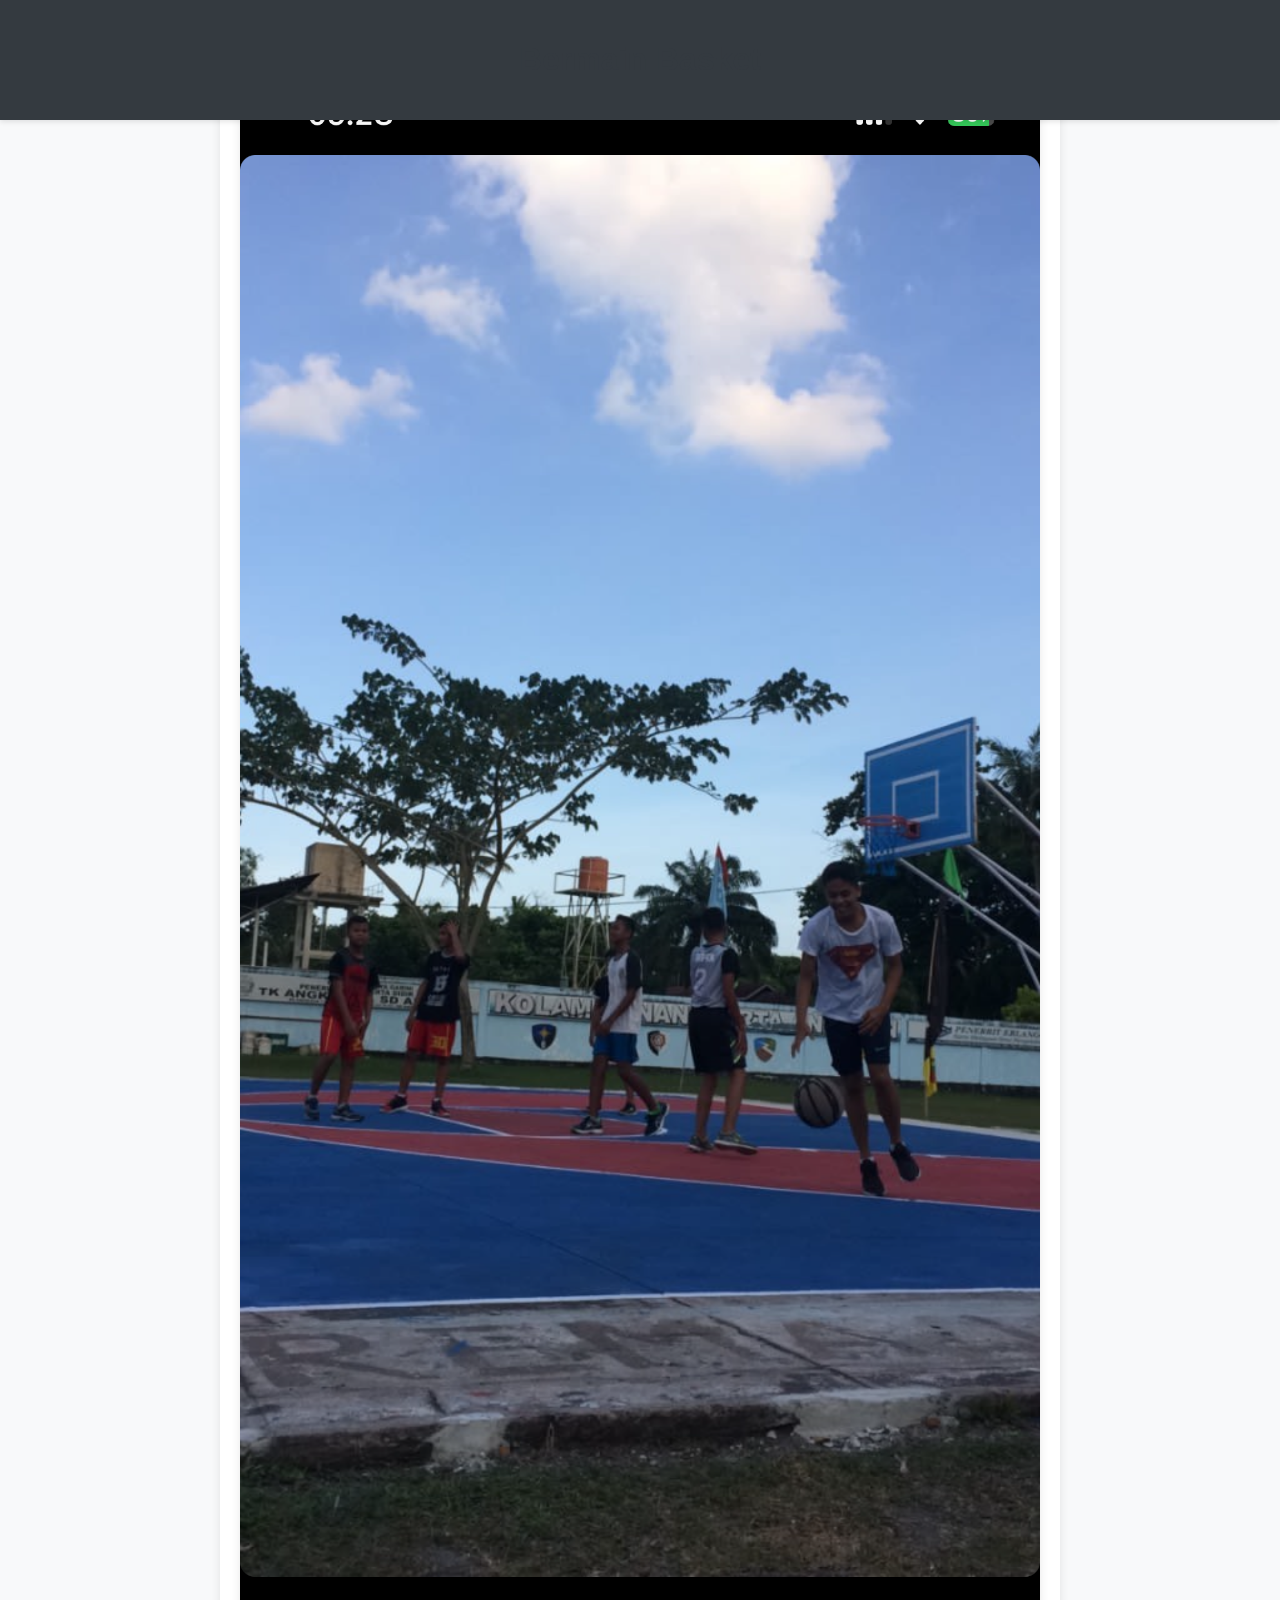
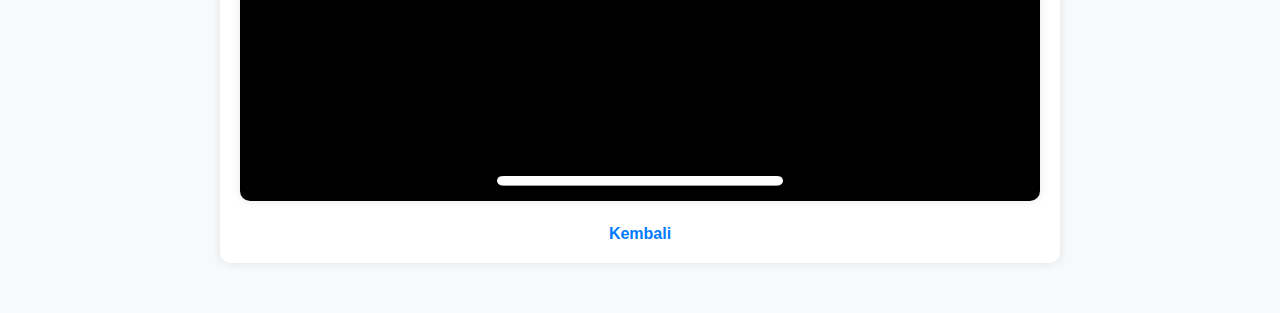
<file: basket.html>
<!DOCTYPE html>
<html lang="en">
<head>
    <meta charset="UTF-8">
    <meta name="viewport" content="width=device-width, initial-scale=1.0">
    <title>Bermain Basket - My Personal Website</title>
    <link rel="stylesheet" href="style.css">
    <style>
        body {
            font-family: Arial, sans-serif;
            background-color: #f8f9fa;
            margin: 0;
            padding: 0;
        }
        header {
            background-color: #343a40;
            color: #fff;
            padding: 20px 0;
            text-align: center;
        }
        .container {
            max-width: 800px;
            margin: 50px auto;
            padding: 20px;
            background-color: #fff;
            border-radius: 10px;
            box-shadow: 0 0 10px rgba(0, 0, 0, 0.1);
            text-align: center;
        }
        h1 {
            color: #343a40;
        }
        img {
            max-width: 100%;
            height: auto;
            border-radius: 10px;
            box-shadow: 0 0 10px rgba(0, 0, 0, 0.1);
        }
        a {
            text-decoration: none;
            color: #007bff;
            font-weight: bold;
            display: block;
            margin-top: 20px;
        }
    </style>
</head>
<body>
    <header>
        <h1>Bermain Basket</h1>
    </header>
    <main class="container">
        <img src="images/bask.PNG" alt="Playing Basketball">
        <a href="hobi.html">Kembali</a>
    </main>
</body>
</html>
</file>
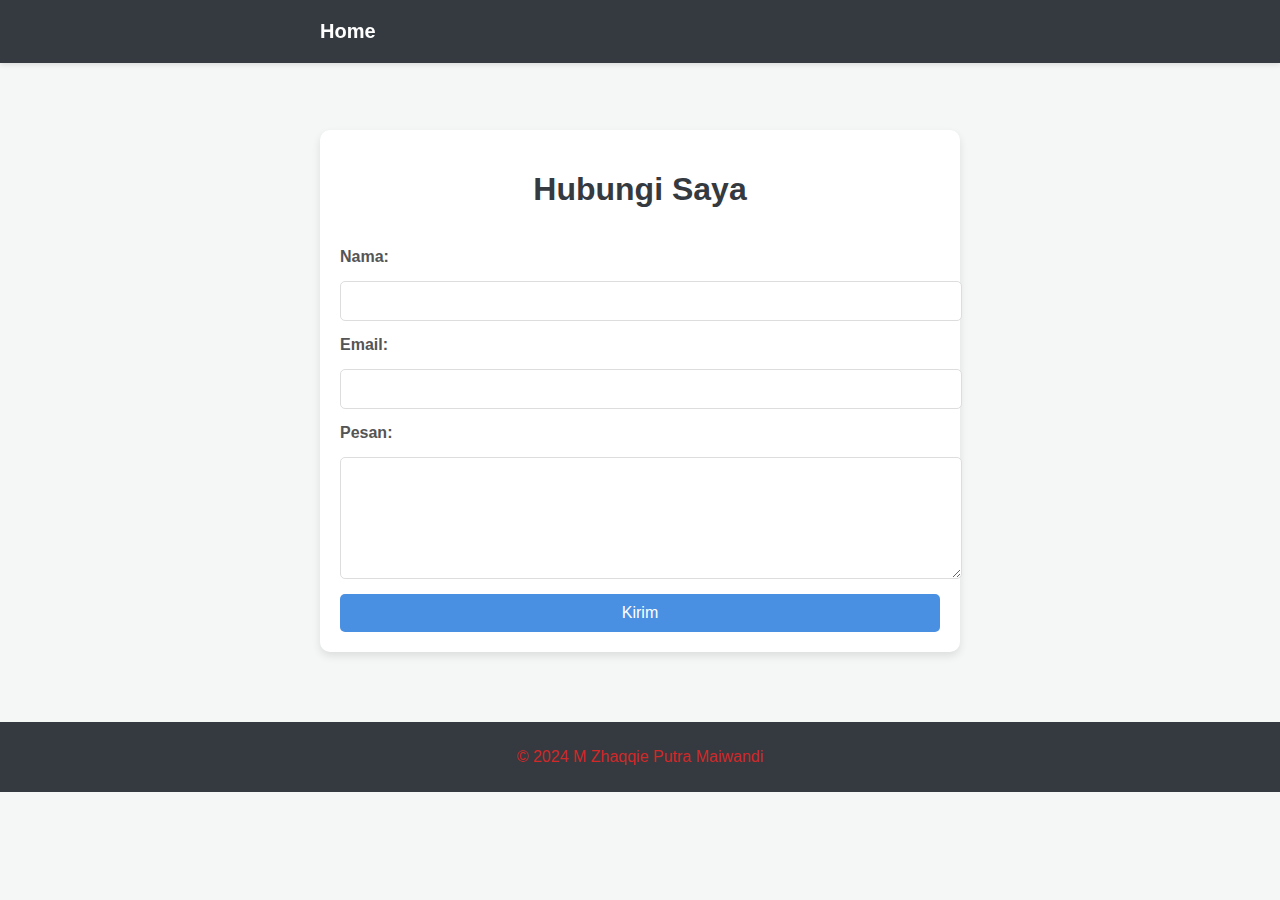
<file: contact.html>
<!DOCTYPE html>
<html lang="en">
<head>
    <meta charset="UTF-8">
    <meta name="viewport" content="width=device-width, initial-scale=1.0">
    <title>Contact - My Personal Website</title>
    <link rel="stylesheet" href="style.css">
    <style>
        body {
            font-family: 'Arial', sans-serif;
            background-color: #f4f7f6;
            margin: 0;
            padding: 0;
            display: flex;
            flex-direction: column;
            min-height: 100vh;
        }
        header {
            background-color: #343a40;
            color: #fff;
            padding: 20px 0;
            text-align: center;
        }
        nav ul {
            list-style: none;
            padding: 0;
            margin: 0;
            text-align: center;
        }
        nav ul li {
            display: inline;
            margin: 0 15px;
        }
        nav ul li a {
            text-decoration: none;
            color: #fff;
            font-weight: bold;
        }
        .container {
            display: grid;
            grid-template-columns: 1fr;
            gap: 20px;
            max-width: 600px;
            margin: 50px auto;
            padding: 20px;
            background-color: #fff;
            border-radius: 10px;
            box-shadow: 0 4px 8px rgba(0, 0, 0, 0.1);
        }
        h1 {
            text-align: center;
            color: #343a40;
            margin-bottom: 20px;
        }
        form {
            display: grid;
            grid-template-columns: 1fr;
            gap: 15px;
        }
        label {
            font-weight: bold;
            color: #555;
        }
        input, textarea {
            padding: 10px;
            border: 1px solid #ddd;
            border-radius: 5px;
            font-size: 16px;
            width: 100%;
        }
        textarea {
            resize: vertical;
            min-height: 100px;
        }
        button {
            padding: 10px;
            background-color: #4a90e2;
            color: #fff;
            border: none;
            border-radius: 5px;
            font-size: 16px;
            cursor: pointer;
            transition: background-color 0.3s ease;
        }
        button:hover {
            background-color: #357ab7;
        }
        .success-message {
            display: none;
            text-align: center;
            color: green;
            font-weight: bold;
            margin-top: 20px;
        }
        footer {
            background-color: #343a40;
            color: #d12828;
            text-align: center;
            padding: 10px 0;
            position: relative;
            bottom: 0;
            width: 100%;
        }
    </style>
</head>
<body>
    <header>
        <nav>
            <ul>
                <li><a href="index.html">Home</a></li>
            </ul>
        </nav>
    </header>
    <main>
        <section class="container">
            <h1>Hubungi Saya</h1>
            <form id="contactForm">
                <label for="name">Nama:</label>
                <input type="text" id="name" name="name" required>
                <label for="email">Email:</label>
                <input type="email" id="email" name="email" required>
                <label for="message">Pesan:</label>
                <textarea id="message" name="message" required></textarea>
                <button type="submit">Kirim</button>
            </form>
            <div class="success-message" id="successMessage">Berhasil Terkirim</div>
        </section>
    </main>
    <footer>
        <p>&copy; 2024 M Zhaqqie Putra Maiwandi</p>
    </footer>
    <script>
        document.getElementById('contactForm').addEventListener('submit', function(event) {
            event.preventDefault();
            document.getElementById('successMessage').style.display = 'block';
        });
    </script>
</body>
</html>
</file>
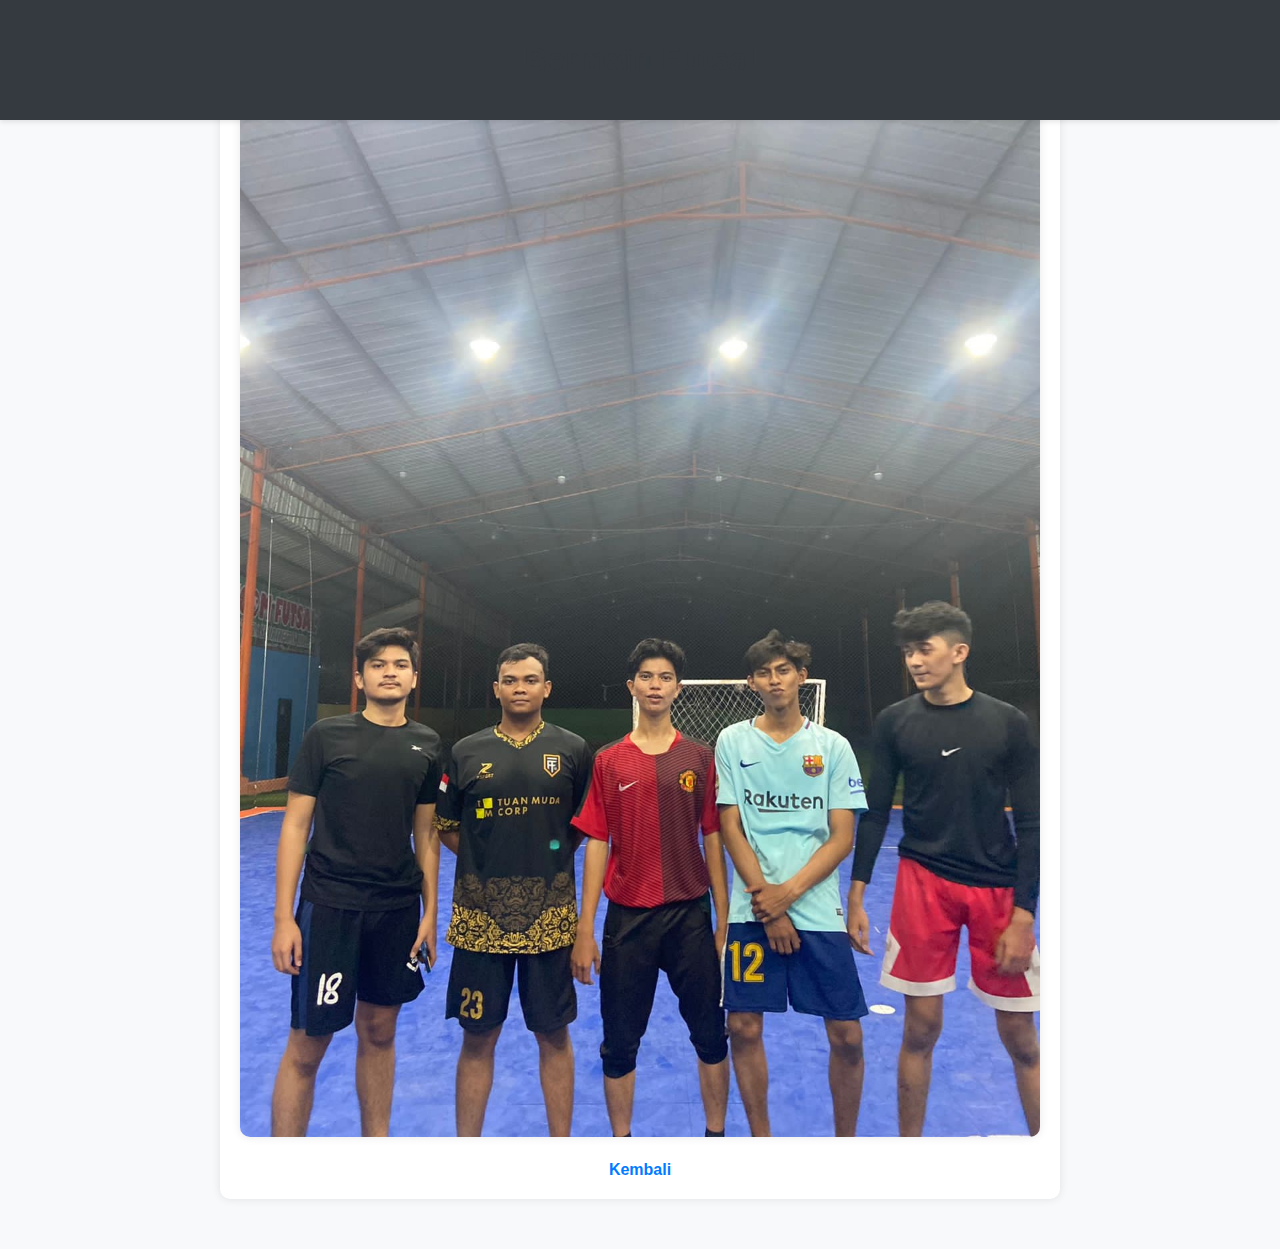
<file: futsal.html>
<!DOCTYPE html>
<html lang="en">
<head>
    <meta charset="UTF-8">
    <meta name="viewport" content="width=device-width, initial-scale=1.0">
    <title>Bermain Futsal - My Personal Website</title>
    <link rel="stylesheet" href="style.css">
    <style>
        body {
            font-family: Arial, sans-serif;
            background-color: #f8f9fa;
            margin: 0;
            padding: 0;
        }
        header {
            background-color: #343a40;
            color: #fff;
            padding: 20px 0;
            text-align: center;
        }
        .container {
            max-width: 800px;
            margin: 50px auto;
            padding: 20px;
            background-color: #fff;
            border-radius: 10px;
            box-shadow: 0 0 10px rgba(0, 0, 0, 0.1);
            text-align: center;
        }
        h1 {
            color: #343a40;
        }
        img {
            max-width: 100%;
            height: auto;
            border-radius: 10px;
            box-shadow: 0 0 10px rgba(0, 0, 0, 0.1);
        }
        a {
            text-decoration: none;
            color: #007bff;
            font-weight: bold;
            display: block;
            margin-top: 20px;
        }
    </style>
</head>
<body>
    <header>
        <h1>Bermain Futsal</h1>
    </header>
    <main class="container">
        <img src="images/futs.JPG" alt="Playing Futsal">
        <a href="hobi.html">Kembali</a>
    </main>
</body>
</html>
</file>
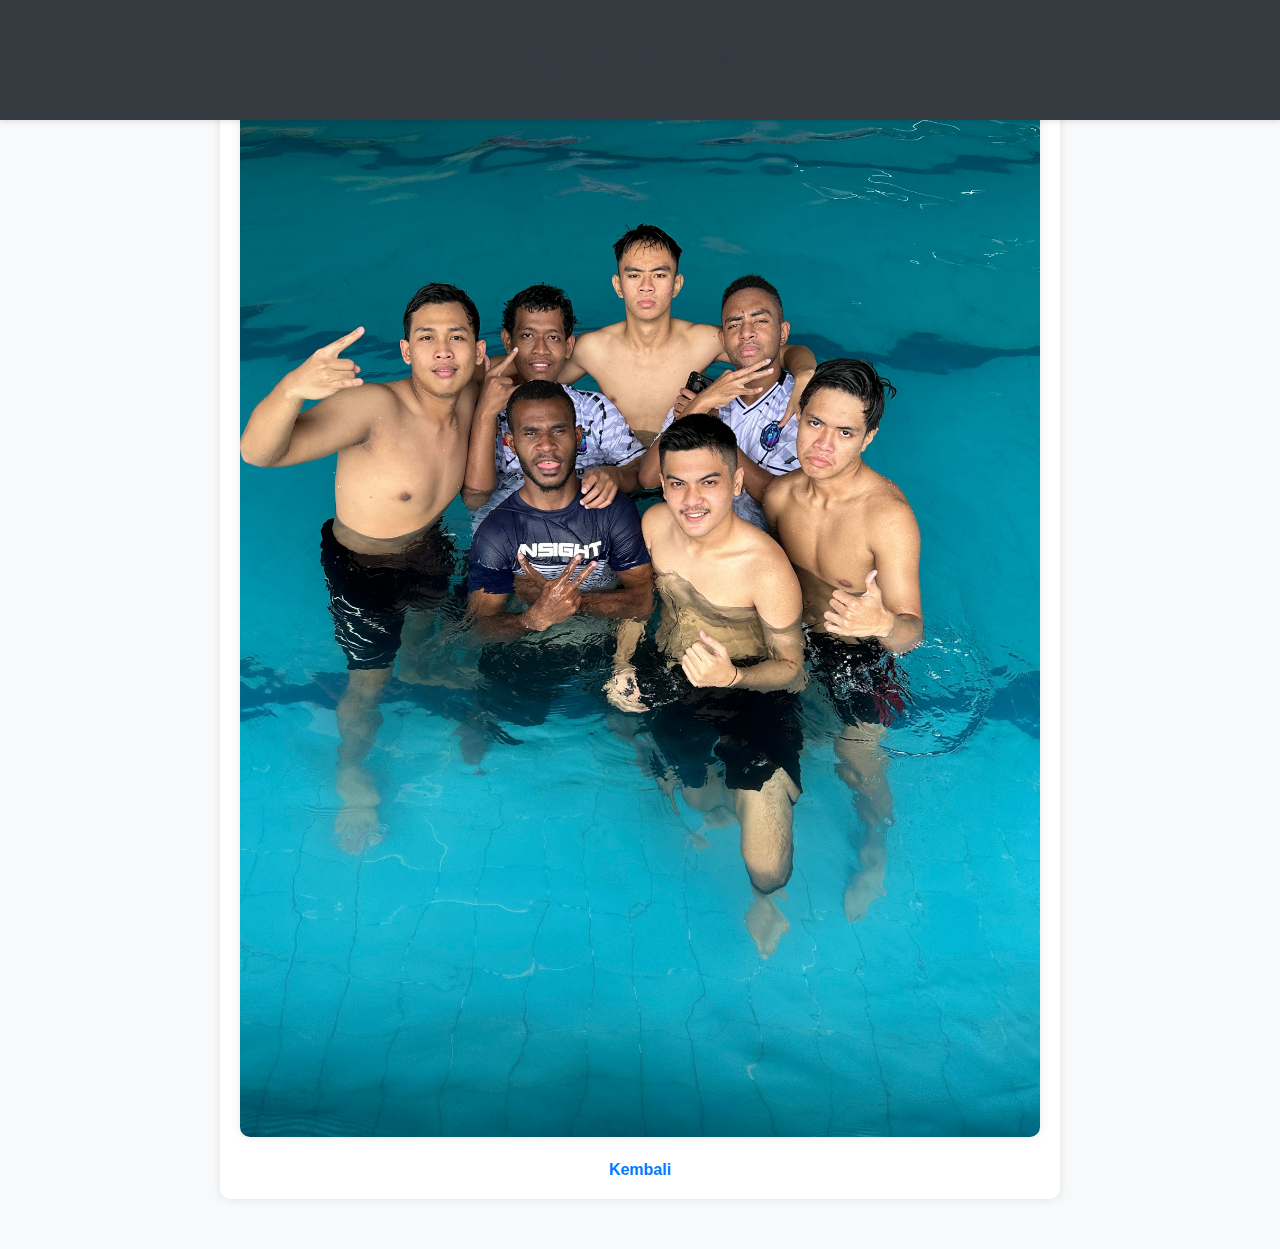
<file: renang.html>
<!DOCTYPE html>
<html lang="en">
<head>
    <meta charset="UTF-8">
    <meta name="viewport" content="width=device-width, initial-scale=1.0">
    <title>Bermain Futsal - My Personal Website</title>
    <link rel="stylesheet" href="style.css">
    <style>
        body {
            font-family: Arial, sans-serif;
            background-color: #f8f9fa;
            margin: 0;
            padding: 0;
        }
        header {
            background-color: #343a40;
            color: #fff;
            padding: 20px 0;
            text-align: center;
        }
        .container {
            max-width: 800px;
            margin: 50px auto;
            padding: 20px;
            background-color: #fff;
            border-radius: 10px;
            box-shadow: 0 0 10px rgba(0, 0, 0, 0.1);
            text-align: center;
        }
        h1 {
            color: #343a40;
        }
        img {
            max-width: 100%;
            height: auto;
            border-radius: 10px;
            box-shadow: 0 0 10px rgba(0, 0, 0, 0.1);
        }
        a {
            text-decoration: none;
            color: #007bff;
            font-weight: bold;
            display: block;
            margin-top: 20px;
        }
    </style>
</head>
<body>
    <header>
        <h1>Bermain Futsal</h1>
    </header>
    <main class="container">
        <img src="images/11zon_renang.jpg" alt="Playing Futsal">
        <a href="hobi.html">Kembali</a>
    </main>
</body>
</html>
</file>
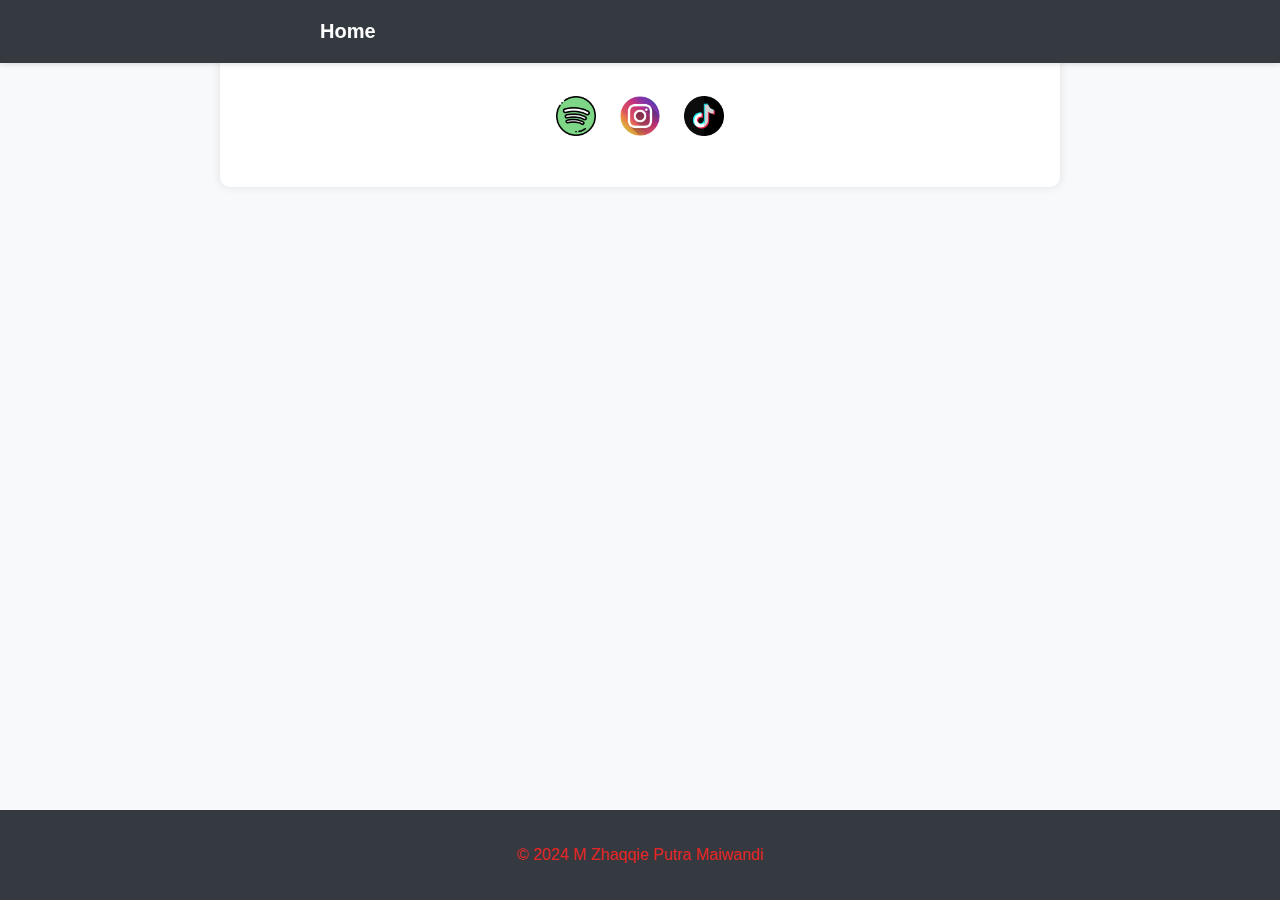
<file: sosmed.html>
<!DOCTYPE html>
<html lang="en">
<head>
    <meta charset="UTF-8">
    <meta name="viewport" content="width=device-width, initial-scale=1.0">
    <title>About - My Personal Website</title>
    <link rel="stylesheet" href="style.css">
    <style>
        body {
            font-family: Arial, sans-serif;
            background-color: #f8f9fa;
            margin: 0;
            padding: 0;
        }
        header {
            background-color: #343a40;
            color: #fff;
            padding: 20px 0;
            text-align: center;
        }
        .logo {
            font-size: 24px;
            font-weight: bold;
        }
        nav ul {
            list-style: none;
            padding: 0;
            margin: 0;
            text-align: center;
        }
        nav ul li {
            display: inline;
            margin: 0 10px;
        }
        nav ul li a {
            text-decoration: none;
            color: #fff;
            font-weight: bold;
        }
        .container {
            max-width: 800px;
            margin: 50px auto;
            padding: 20px;
            background-color: #fff;
            border-radius: 10px;
            box-shadow: 0 0 10px rgba(0, 0, 0, 0.1);
        }
        h1 {
            text-align: center;
            color: #343a40;
        }
        .social-links {
            list-style: none;
            padding: 0;
            text-align: center;
        }
        .social-links li {
            display: inline-block;
            margin: 10px;
        }
        .social-links li a {
            text-decoration: none;
            color: #343a40;
            font-size: 20px;
            display: block;
            transition: color 0.3s ease;
        }
        .social-links li a img {
            width: 40px;
        }
        .social-links li a:hover {
            color: #007bff;
        }
    </style>
</head>
<body>
    <header>
        <nav>
            <ul>
                <li><a href="index.html">Home</a></li>
            </ul>
        </nav>
    </header>
    <div class="container">
        <ul class="social-links">
            <li><a href="https://open.spotify.com/user/Zhaqqie" target="_blank"><img src="images/spotify.png" alt="Spotify"></a></li>
            <li><a href="https://www.instagram.com/zhaqqieputra" target="_blank"><img src="images/instagram.png" alt="Instagram"></a></li>
            <li><a href="https://www.tiktok.com/@zhousttt" target="_blank"><img src="images/tik-tok.png" alt="TikTok"></a></li>

            <!-- Tambahkan tautan untuk media sosial lainnya di sini -->
        </ul>
    </div>
    <footer>
        <p>&copy; 2024 M Zhaqqie Putra Maiwandi</p>
    </footer>
</body>
</html>
</file>
<file: style.css>
/* Global Styles */
body {
    font-family: 'Arial', sans-serif;
    margin: 0;
    padding: 0;
    box-sizing: border-box;
    background-color: #8bdbfb;
}

header {
    background-color: #343a40;
    color: #804040;
    padding: 20px 0;
    box-shadow: 0 2px 5px rgba(0, 0, 0, 0.1);
    position: fixed;
    top: 0;
    left: 0;
    width: 100%;
    z-index: 1000;
}

.logo {
    margin-left: 20px;
    font-size: 24px;
}

nav ul {
    list-style: none;
    margin: 0;
    padding: 0;
    display: flex;
}

nav ul li {
    margin-right: 20px;
}

nav {
    float: none; /* Hapus float */
    text-align: center; /* Posisikan di tengah */
    width: 50%; /* Atur lebar tetap */
    margin: 0 auto; /* Gunakan margin auto untuk memposisikan di tengah */
}

nav ul {
    list-style: none;
    margin: 0;
    padding: 0;
}

nav ul li {
    display: inline-block;
    margin-left: 20px;
}

nav ul li:first-child {
    margin-left: 0;
}

nav ul li a {
    color: #fdfafc;
    text-decoration: none;
    font-size: 20px;
    transition: color 0.3s ease;
}

nav ul li a:hover {
    color: #ffc107;
}


nav ul li a:hover {
    text-decoration: underline;
    color: #cfaf50;
}

main {
    padding: 80px 20px 20px;
}

.hero {
    background-image: url('hero-background.jpg');
    background-size: cover;
    background-position: center;
    padding: 100px 20px;
    text-align: center;
    color: #ea8339;
}

.hero h1 {
    margin: 0;
    font-size: 48px;
}

.hero p {
    font-size: 24px;
    margin-top: 20px;
}

.intro, .about, .portfolio, .projects, .blog, .blog-post {
    margin-bottom: 40px;
}

h1, h2 {
    color: #000203;
}

ul {
    padding: 0;
}

ul li {
    list-style: none;
    margin-bottom: 10px;
}

footer {
    background-color: #343a40;
    color: #e62525;
    text-align: center;
    padding: 20px 0;
    position: fixed;
    bottom: 0;
    left: 0;
    width: 100%;
}

/* Responsive Design */
@media (max-width: 768px) {
    header {
        padding: 10px 0;
    }

    .logo {
        margin: 0 auto;
    }

    nav ul {
        flex-direction: column;
        align-items: center;
    }

    nav ul li {
        margin-right: 0;
        margin-bottom: 10px;
    }

    main {
        padding-top: 140px;
    }

    .hero {
        padding: 80px 20px;
    }

    .hero h1 {
        font-size: 36px;
    }

    .hero p {
        font-size: 18px;
    }
}


.hero-image {
    display: block;
    margin: 50px auto;
    width: 160px; /* Atur lebar gambar */
    height: auto; /* Sesuaikan tinggi gambar secara proporsional */
    border-radius: 10px;
    float: left; /* Atur gambar agar rata ke kiri */
    margin-left: 40px; /* Tambahkan margin kanan untuk memisahkan gambar dari konten lain */
    margin-top: 120px;
}
</file>
